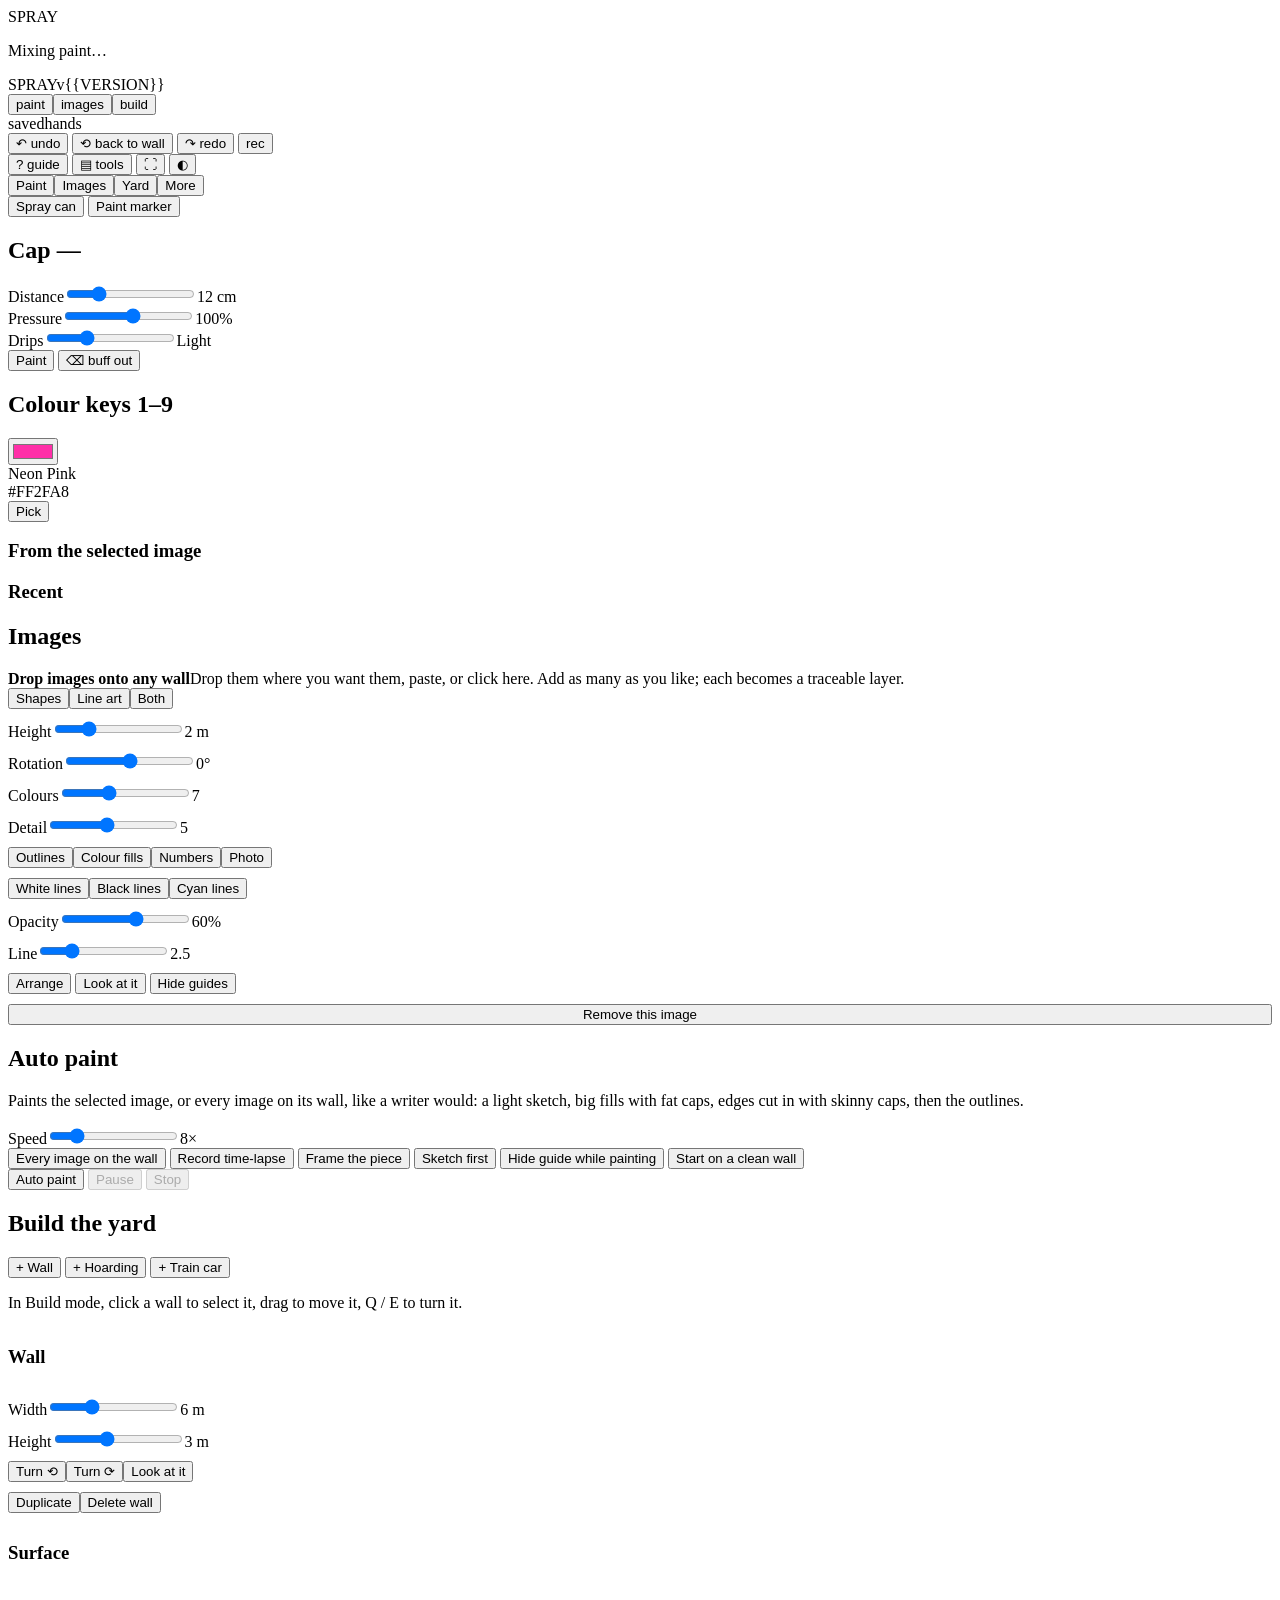
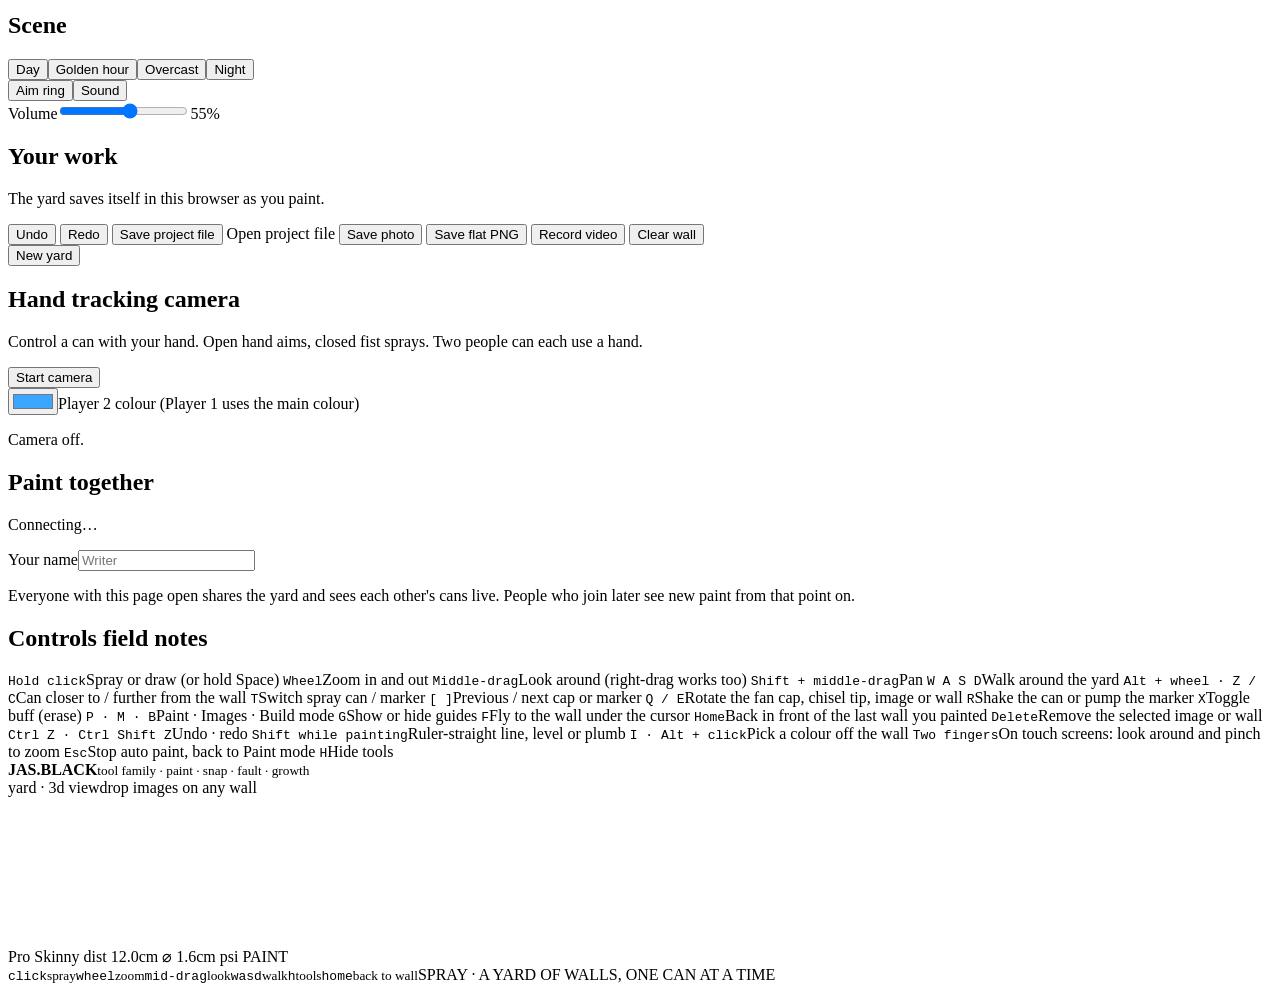
<file: src/body.html>
<body class="dock">
<div id="loading"><div><div class="logo">SPRAY</div><p id="loadMsg">Mixing paint…</p></div></div>
<header id="bar">
  <div class="hl"><span class="brand">SPRAY</span><span class="brand-ver">v{{VERSION}}</span>
    <nav class="view-switch" id="modeBar" aria-label="Mode"><button data-mode="paint" class="on" title="Paint (P)">paint</button><button data-mode="arrange" title="Move, scale and rotate images (M)">images</button><button data-mode="build" title="Add and place walls (B)">build</button></nav>
    <div class="status"><span><i class="led"></i>saved</span><span><i class="led off" id="ledHands"></i>hands</span></div></div>
  <div class="transport">
    <button id="undoTop" title="Undo (Ctrl+Z)">↶ undo</button>
    <button id="homeBtn" class="primary" title="Back in front of the last wall you painted (Home)">⟲ back to wall</button>
    <button id="redoTop" title="Redo (Ctrl+Shift+Z)">↷ redo</button>
    <button class="record-key" id="recKey" title="Record video"><span class="rec-dot"></span>rec</button>
  </div>
  <div class="hr">
    <button id="guideKey">? guide</button>
    <button id="hidePanel" title="Hide tools (H)">▤ tools</button>
    <button class="icon-key" id="fsKey" title="Full screen">⛶</button>
    <button class="icon-key" id="themeKey" title="Light / dark theme">◐</button>
  </div>
</header>
<button id="showPanel" class="btn" hidden>▤ tools</button>
<main>
<aside id="panel">
  <div class="tabs" id="tabs" role="tablist"><button data-tab="paint" class="on">Paint</button><button data-tab="images">Images</button><button data-tab="yard">Yard</button><button data-tab="more">More</button></div>
  <div class="scroll">

    <section data-tab="paint">
      <div class="grid2">
        <button class="btn on" id="toolSpray" title="Spray can (T toggles)">Spray can</button>
        <button class="btn" id="toolMarker" title="Paint marker (T toggles)">Paint marker</button>
      </div>
      <h2 id="capsTitle">Cap <span id="capWidth">—</span></h2>
      <div class="caps" id="caps"></div>
      <div class="capnote" id="capNote"></div>
      <div class="row" id="fanRow" hidden><label for="fanAngle">Tip angle</label><input type="range" id="fanAngle" min="-90" max="90" step="1" value="0"><output id="fanOut">0°</output></div>
      <div class="row" id="distRow"><label for="dist">Distance</label><input type="range" id="dist" min="2.5" max="45" step="0.5" value="12"><output id="distOut">12 cm</output></div>
      <div class="row" id="flowRow"><label for="flow">Pressure</label><input type="range" id="flow" min="30" max="160" step="1" value="100"><output id="flowOut">100%</output></div>
      <div class="row"><label for="dripAmt">Drips</label><input type="range" id="dripAmt" min="0" max="100" step="1" value="30"><output id="dripOut">Light</output></div>
      <div class="grid2">
        <button class="btn on" id="toolPaint">Paint</button>
        <button class="btn" id="toolBuff" title="Buff / erase (X)">⌫ buff out</button>
      </div>
    </section>
    <section data-tab="paint">
      <h2>Colour <span>keys 1–9</span></h2>
      <div class="current">
        <input type="color" id="colorPick" value="#ff2fa8" aria-label="Custom colour">
        <div style="flex:1;min-width:0"><div id="colorName">Neon Pink</div><div id="colorHex">#FF2FA8</div></div>
        <button class="ghost" id="pickBtn" title="Pick a colour off the wall (I, or Alt + click)">Pick</button>
      </div>
      <div class="swatches" id="palette"></div>
      <h3>From the selected image</h3>
      <div class="swatches" id="guidePal"></div>
      <h3>Recent</h3>
      <div class="swatches" id="recent"></div>
    </section>
    <section data-tab="images">
      <h2>Images <span id="guideStatus" class="status"></span></h2>
      <label class="drop" for="file"><b>Drop images onto any wall</b>Drop them where you want them, paste, or click here. Add as many as you like; each becomes a traceable layer.</label>
      <input type="file" id="file" accept="image/*" multiple hidden>
      <div class="layers" id="layers"></div>
      <div id="layerOpts" class="grid1" style="display:flex;flex-direction:column;gap:10px">
        <div class="grid3" id="guideModes">
          <button class="chip on" data-mode="shapes">Shapes</button><button class="chip" data-mode="lines">Line art</button><button class="chip" data-mode="both">Both</button>
        </div>
        <div class="row"><label for="gSize">Height</label><input type="range" id="gSize" min="0.1" max="8" step="0.01" value="2"><output id="gSizeOut">2 m</output></div>
        <div class="row"><label for="gRot">Rotation</label><input type="range" id="gRot" min="-180" max="180" step="1" value="0"><output id="gRotOut">0°</output></div>
        <div class="row"><label for="gK">Colours</label><input type="range" id="gK" min="2" max="16" step="1" value="7"><output id="gKOut">7</output></div>
        <div class="row"><label for="gDetail">Detail</label><input type="range" id="gDetail" min="1" max="10" step="1" value="5"><output id="gDetailOut">5</output></div>
        <div class="chips" id="guideLayers">
          <button class="chip on" data-layer="lines">Outlines</button><button class="chip on" data-layer="fill">Colour fills</button><button class="chip on" data-layer="numbers">Numbers</button><button class="chip" data-layer="photo">Photo</button>
        </div>
        <div class="chips" id="lineColors">
          <button class="chip on" data-lc="#ffffff">White lines</button><button class="chip" data-lc="#111111">Black lines</button><button class="chip" data-lc="#00f0ff">Cyan lines</button>
        </div>
        <div class="row"><label for="gOpacity">Opacity</label><input type="range" id="gOpacity" min="0" max="100" step="1" value="60"><output id="gOpacityOut">60%</output></div>
        <div class="row"><label for="gLine">Line</label><input type="range" id="gLine" min="1" max="8" step="0.5" value="2.5"><output id="gLineOut">2.5</output></div>
        <div class="grid3">
          <button class="btn" id="guideMove" title="Move, scale, rotate on the wall (M)">Arrange</button>
          <button class="btn" id="guideFocus">Look at it</button>
          <button class="btn" id="guideToggle" title="G">Hide guides</button>
        </div>
        <button class="ghost" id="guideClear">Remove this image</button>
      </div>
    </section>
    <section data-tab="images">
      <h2>Auto paint</h2>
      <p class="hint">Paints the selected image, or every image on its wall, like a writer would: a light sketch, big fills with fat caps, edges cut in with skinny caps, then the outlines.</p>
      <div class="row"><label for="apSpeed">Speed</label><input type="range" id="apSpeed" min="1" max="40" step="1" value="8"><output id="apSpeedOut">8×</output></div>
      <div class="chips">
        <button class="chip on" id="apAll">Every image on the wall</button>
        <button class="chip" id="apRecord">Record time-lapse</button>
        <button class="chip on" id="apFrame">Frame the piece</button>
        <button class="chip on" id="apSketch">Sketch first</button>
        <button class="chip on" id="apHide">Hide guide while painting</button>
        <button class="chip" id="apClean">Start on a clean wall</button>
      </div>
      <div class="grid3">
        <button class="btn on" id="apStart">Auto paint</button>
        <button class="btn" id="apPause" disabled>Pause</button>
        <button class="btn" id="apStop" disabled>Stop</button>
      </div>
      <div class="apbar"><i id="apBar"></i></div>
      <p class="hint" id="apStep"></p>
    </section>
    <section data-tab="yard">
      <h2>Build the yard</h2>
      <div class="grid3">
        <button class="btn" data-add="wall">+ Wall</button>
        <button class="btn" data-add="hoarding">+ Hoarding</button>
        <button class="btn" data-add="train">+ Train car</button>
      </div>
      <p class="hint">In Build mode, click a wall to select it, drag to move it, Q / E to turn it.</p>
      <div id="wallOpts" hidden style="display:flex;flex-direction:column;gap:10px">
        <h3 id="wallName">Wall</h3>
        <div class="row"><label for="wW">Width</label><input type="range" id="wW" min="1.5" max="16" step="0.1" value="6"><output id="wWOut">6 m</output></div>
        <div class="row"><label for="wH">Height</label><input type="range" id="wH" min="1" max="6" step="0.1" value="3"><output id="wHOut">3 m</output></div>
        <div class="grid3">
          <button class="btn" id="wRotL">Turn ⟲</button><button class="btn" id="wRotR">Turn ⟳</button><button class="btn" id="wFocus">Look at it</button>
        </div>
        <div class="grid2"><button class="btn" id="wDup">Duplicate</button><button class="btn" id="wDel">Delete wall</button></div>
        <h3>Surface</h3>
        <div class="mats" id="mats"></div>
      </div>
    </section>
    <section data-tab="yard">
      <h2>Scene</h2>
      <div class="chips" id="lightModes">
        <button class="chip on" data-light="day">Day</button><button class="chip" data-light="golden">Golden hour</button><button class="chip" data-light="overcast">Overcast</button><button class="chip" data-light="night">Night</button>
      </div>
      <div class="chips">
        <button class="chip on" id="aimToggle">Aim ring</button><button class="chip on" id="soundToggle">Sound</button>
      </div>
      <div class="row"><label for="vol">Volume</label><input type="range" id="vol" min="0" max="100" step="1" value="55"><output id="volOut">55%</output></div>
    </section>
    <section data-tab="more">
      <h2>Your work</h2>
      <p class="hint" id="saveStatus">The yard saves itself in this browser as you paint.</p>
      <div class="grid2">
        <button class="btn" id="undoBtn">Undo</button>
        <button class="btn" id="redoBtn">Redo</button>
        <button class="btn" id="projSave">Save project file</button>
        <label class="btn" for="projFile" style="text-align:center">Open project file</label>
        <button class="btn" id="shotBtn">Save photo</button>
        <button class="btn" id="flatBtn">Save flat PNG</button>
        <button class="btn" id="recBtn">Record video</button>
        <button class="btn" id="clearBtn">Clear wall</button>
      </div>
      <input type="file" id="projFile" accept=".json,application/json" hidden>
      <button class="ghost" id="newYard">New yard</button>
    </section>
    <section data-tab="more">
      <h2>Hand tracking <span>camera</span></h2>
      <p class="hint">Control a can with your hand. Open hand aims, closed fist sprays. Two people can each use a hand.</p>
      <button class="btn" id="handsBtn">Start camera</button>
      <canvas id="handsPrev" width="320" height="240" hidden></canvas>
      <div class="row" style="grid-template-columns:auto 1fr"><input class="mini" type="color" id="p2Color" value="#3aa6ff" aria-label="Player 2 colour"><label for="p2Color">Player 2 colour (Player 1 uses the main colour)</label></div>
      <p class="hint" id="handsStatus">Camera off.</p>
    </section>
    <section data-tab="more" id="netSec">
      <h2>Paint together <span id="netCount"></span></h2>
      <p class="hint" id="netStatus">Connecting…</p>
      <div class="row" style="grid-template-columns:76px 1fr"><label for="nick">Your name</label><input type="text" id="nick" maxlength="24" placeholder="Writer"></div>
      <ul class="peers" id="peers"></ul>
      <p class="hint">Everyone with this page open shares the yard and sees each other's cans live. People who join later see new paint from that point on.</p>
    </section>
    <section data-tab="more">
      <h2>Controls <span>field notes</span></h2>
      <div class="keys">
        <kbd>Hold click</kbd><span>Spray or draw (or hold Space)</span>
        <kbd>Wheel</kbd><span>Zoom in and out</span>
        <kbd>Middle-drag</kbd><span>Look around (right-drag works too)</span>
        <kbd>Shift + middle-drag</kbd><span>Pan</span>
        <kbd>W A S D</kbd><span>Walk around the yard</span>
        <kbd>Alt + wheel · Z / C</kbd><span>Can closer to / further from the wall</span>
        <kbd>T</kbd><span>Switch spray can / marker</span>
        <kbd>[ ]</kbd><span>Previous / next cap or marker</span>
        <kbd>Q / E</kbd><span>Rotate the fan cap, chisel tip, image or wall</span>
        <kbd>R</kbd><span>Shake the can or pump the marker</span>
        <kbd>X</kbd><span>Toggle buff (erase)</span>
        <kbd>P · M · B</kbd><span>Paint · Images · Build mode</span>
        <kbd>G</kbd><span>Show or hide guides</span>
        <kbd>F</kbd><span>Fly to the wall under the cursor</span>
        <kbd>Home</kbd><span>Back in front of the last wall you painted</span>
        <kbd>Delete</kbd><span>Remove the selected image or wall</span>
        <kbd>Ctrl Z · Ctrl Shift Z</kbd><span>Undo · redo</span>
        <kbd>Shift while painting</kbd><span>Ruler-straight line, level or plumb</span>
        <kbd>I · Alt + click</kbd><span>Pick a colour off the wall</span>
        <kbd>Two fingers</kbd><span>On touch screens: look around and pinch to zoom</span>
        <kbd>Esc</kbd><span>Stop auto paint, back to Paint mode</span>
        <kbd>H</kbd><span>Hide tools</span>
      </div>
    </section>
  <div class="family-note"><b>JAS.BLACK</b><small>tool family · paint · snap · fault · growth</small></div></div>
</aside>
<div id="monitor">
  <div class="monitor-top"><span><i class="led"></i>yard · 3d view</span><span>drop images on any wall</span></div>
  <canvas id="gl" aria-label="3D yard of walls. Hold the left mouse button to spray."></canvas>
  <div id="hud">
  <span class="dot" id="hudDot"></span>
  <span id="hudCap">Pro Skinny</span>
  <span><span class="k">dist</span> <span id="hudDist">12.0cm</span></span>
  <span class="hide-s"><span class="k">⌀</span> <span id="hudW">1.6cm</span></span>
  <span class="hide-s"><span class="k" id="hudPK">psi</span></span><span class="meter hide-s"><i id="hudP" style="width:100%"></i></span>
  <span class="mode" id="hudMode">PAINT</span>
  <span id="hudRec" hidden>● REC</span>
</div>
</div>
</main>
<footer id="foot"><span><kbd>click</kbd><small>spray</small><kbd>wheel</kbd><small>zoom</small><kbd>mid-drag</kbd><small>look</small><kbd>wasd</kbd><small>walk</small><kbd>h</kbd><small>tools</small><kbd>home</kbd><small>back to wall</small></span><span class="tagline">SPRAY · A YARD OF WALLS, ONE CAN AT A TIME</span></footer>


<div id="dropOverlay" hidden>Drop it on a wall</div>
<div id="toast" style="opacity:0"></div>
<div id="modal" hidden><div class="box">
  <div class="bar"><b id="modalTitle">Saved</b><button class="ghost" id="modalClose">Close</button></div>
  <img id="modalImg" alt="Export preview">
  <video id="modalVid" controls playsinline loop hidden></video>
  <div class="bar"><span class="hint">If the download button is blocked, right-click the preview to save it.</span><button class="btn on" id="modalDl">Download</button></div>
</div></div>
</file>
